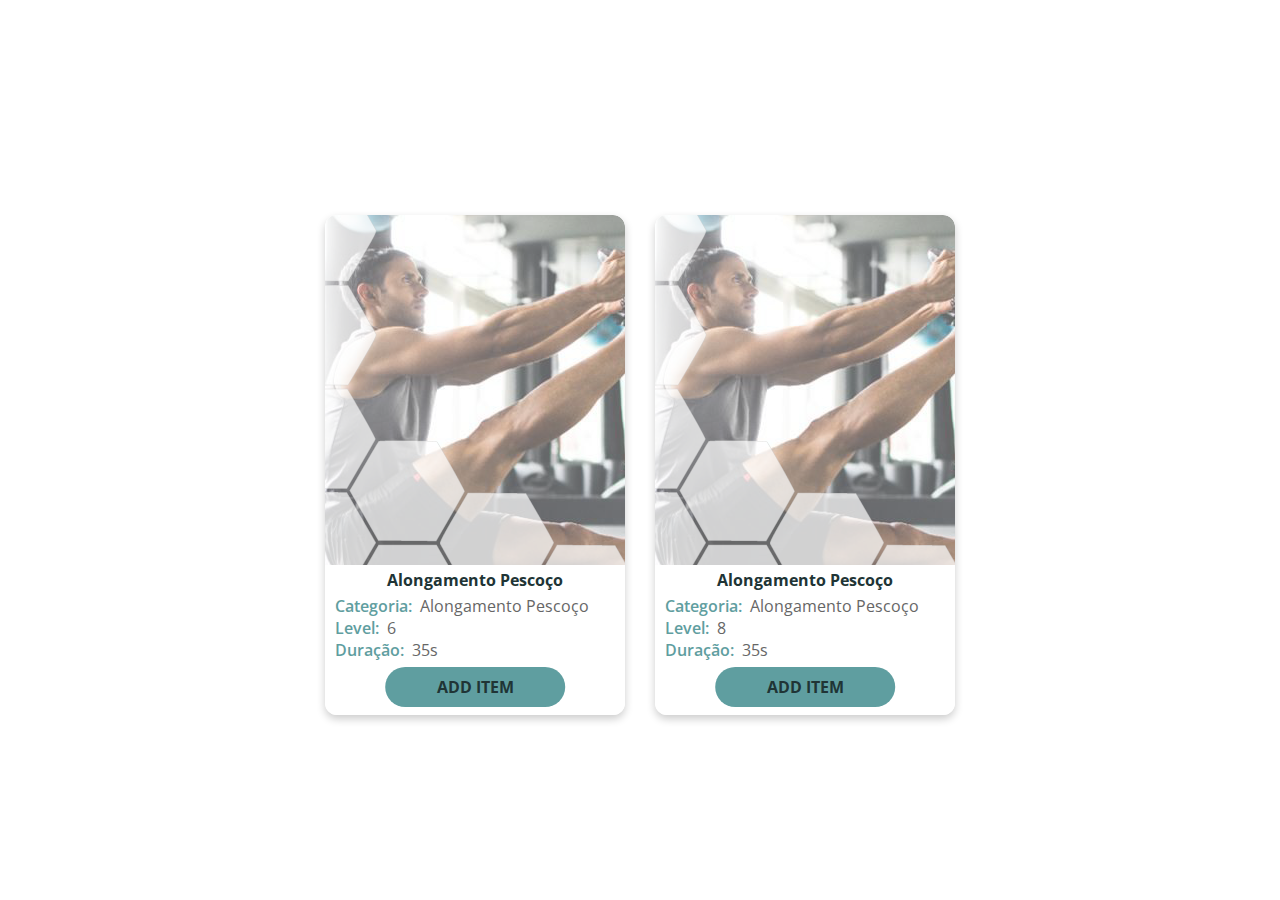
<file: components/Card/index.html>
<!DOCTYPE html>
<html lang="en">
  <head>
    <meta charset="UTF-8" />
    <meta name="viewport" content="width=device-width, initial-scale=1.0" />
    <link rel="stylesheet" href="style.css" />
    <title>Card</title>
  </head>

  <body>
    <div class="card">
      <div class="container">
        <div class="exercice">
          <img
            class="imgContent"
            src="../../assets/image/exercice.png"
            alt=""
          />
          <img class="imgEfect" src="../../assets/image/efect.png" alt="" />
        </div>

        <div class="infos">
          <div class="title">
            <strong>Alongamento Pescoço</strong>
          </div>
          <div class="text">
            <strong>Categoria:</strong>
            <p>Alongamento Pescoço</p>
          </div>
          <div class="text">
            <strong>Level:</strong>
            <p>6</p>
          </div>
          <div class="text">
            <strong>Duração:</strong>
            <p>35s</p>
          </div>
          <div class="buttonAdd">
            <a href="#" class="linkAdd">Add item</a>
          </div>
        </div>
      </div>
    </div>
    <!-- divisor -->
    <div class="card">
      <div class="container">
        <div class="exercice">
          <img
            class="imgContent"
            src="../../assets/image/exercice.png"
            alt=""
          />
          <img class="imgEfect" src="../../assets/image/efect.png" alt="" />
        </div>

        <div class="infos">
          <div class="title">
            <strong>Alongamento Pescoço</strong>
          </div>
          <div class="text">
            <strong>Categoria:</strong>
            <p>Alongamento Pescoço</p>
          </div>
          <div class="text">
            <strong>Level:</strong>
            <p>8</p>
          </div>
          <div class="text">
            <strong>Duração:</strong>
            <p>35s</p>
          </div>
          <div class="buttonAdd">
            <a href="#" class="linkAdd">Add item</a>
          </div>
        </div>
      </div>
    </div>
     <!-- divisor -->
  </body>
</html>
</file>
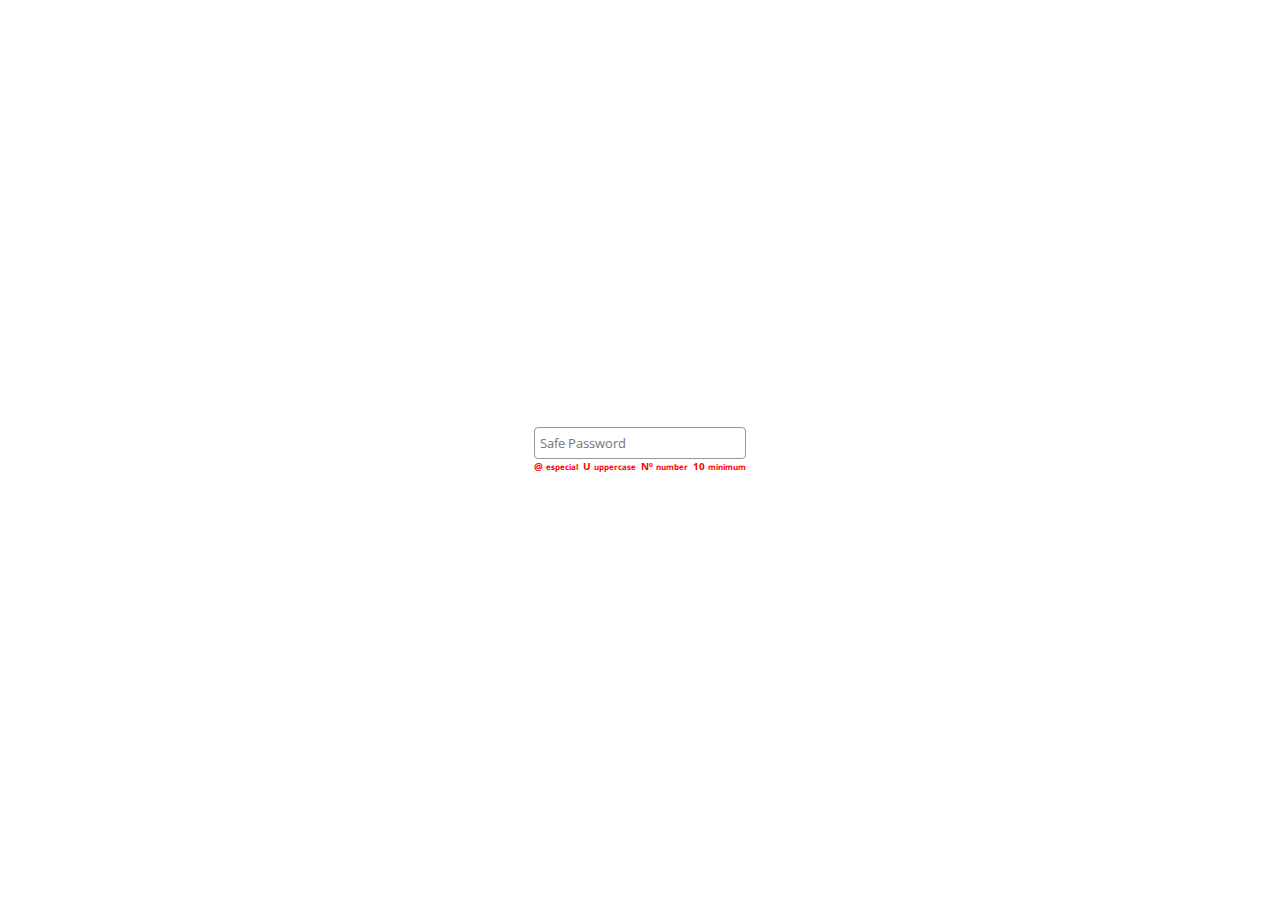
<file: components/ValidationFiel/index.html>
<!DOCTYPE html>
<html lang="en">
  <head>
    <meta charset="UTF-8" />
    <meta name="viewport" content="width=device-width, initial-scale=1.0" />
    <link rel="stylesheet" href="style.css" />
    <title>ValidationFiel</title>
  </head>

  <body>
    <div class="container">
      <input
        class="passwordField"
        id="password"
        type="password"
        placeholder="Safe Password"
        required
        oninput="validation()"
      />
      <div class="validators">
        <div>
          <span id="special" class="special">@</span>
          <small id="specialText">especial</small>
        </div>
        <div>
          <span id="uppercase" class="uppercase">U</span>
          <small id="uppercaseText">uppercase</small>
        </div>
        <div>
          <span id="number" class="number">Nº</span>
          <small id="numberText">number</small>
        </div>
        <div>
          <span id="minimum" class="minimum">10</span>
          <small id="minimumText">minimum</small>
        </div>
      </div>
    </div>

    <script>
      const password = document.getElementById('password');
      const special = document.getElementById('special');
      const specialText = document.getElementById('specialText');
      const uppercase = document.getElementById('uppercase');
      const uppercaseText = document.getElementById('uppercaseText');
      const number = document.getElementById('number');
      const numberText = document.getElementById('numberText');
      const minimum = document.getElementById('minimum');
      const minimumText = document.getElementById('minimumText');
      const minimumValue = minimum.innerHTML;

      function validation() {
        minimum.innerHTML = minimumValue - password.value.length;
        if (minimumValue - password.value.length <= 0) {
          minimum.innerHTML = 0;
          minimum.style.color = 'green';
          minimumText.style.color = 'green';
        } else {
          minimum.style.color = 'red';
          minimumText.style.color = 'red';
        }

        const regexUppercase = /[A-Z]+/g;
        if (regexUppercase.test(password.value) === true) {
          uppercase.style.color = 'green';
          uppercaseText.style.color = 'green';
        } else {
          uppercase.style.color = 'red';
          uppercaseText.style.color = 'red';
        }

        const regexNumber = /[0-9]+/g;
        if (regexNumber.test(password.value) === true) {
          number.style.color = 'green';
          numberText.style.color = 'green';
        } else {
          number.style.color = 'red';
          numberText.style.color = 'red';
        }

        const regexSpecial = /[^\w\s*]+/g;
        if (regexSpecial.test(password.value) === true) {
          special.style.color = 'green';
          specialText.style.color = 'green';
        } else {
          special.style.color = 'red';
          specialText.style.color = 'red';
        }
        if (
          minimumValue - password.value.length <= 0 &&
          /((?=.*\d)(?=.*\W+))(?![.\n])(?=.*[A-Z])(?=.*[a-z]).*$/g.test(
            password.value
          )
        ) {
          password.style.borderColor = 'green';      
        } else {
          password.style.borderColor = 'red';
}
      }
    </script>
  </body>
</html>
</file>
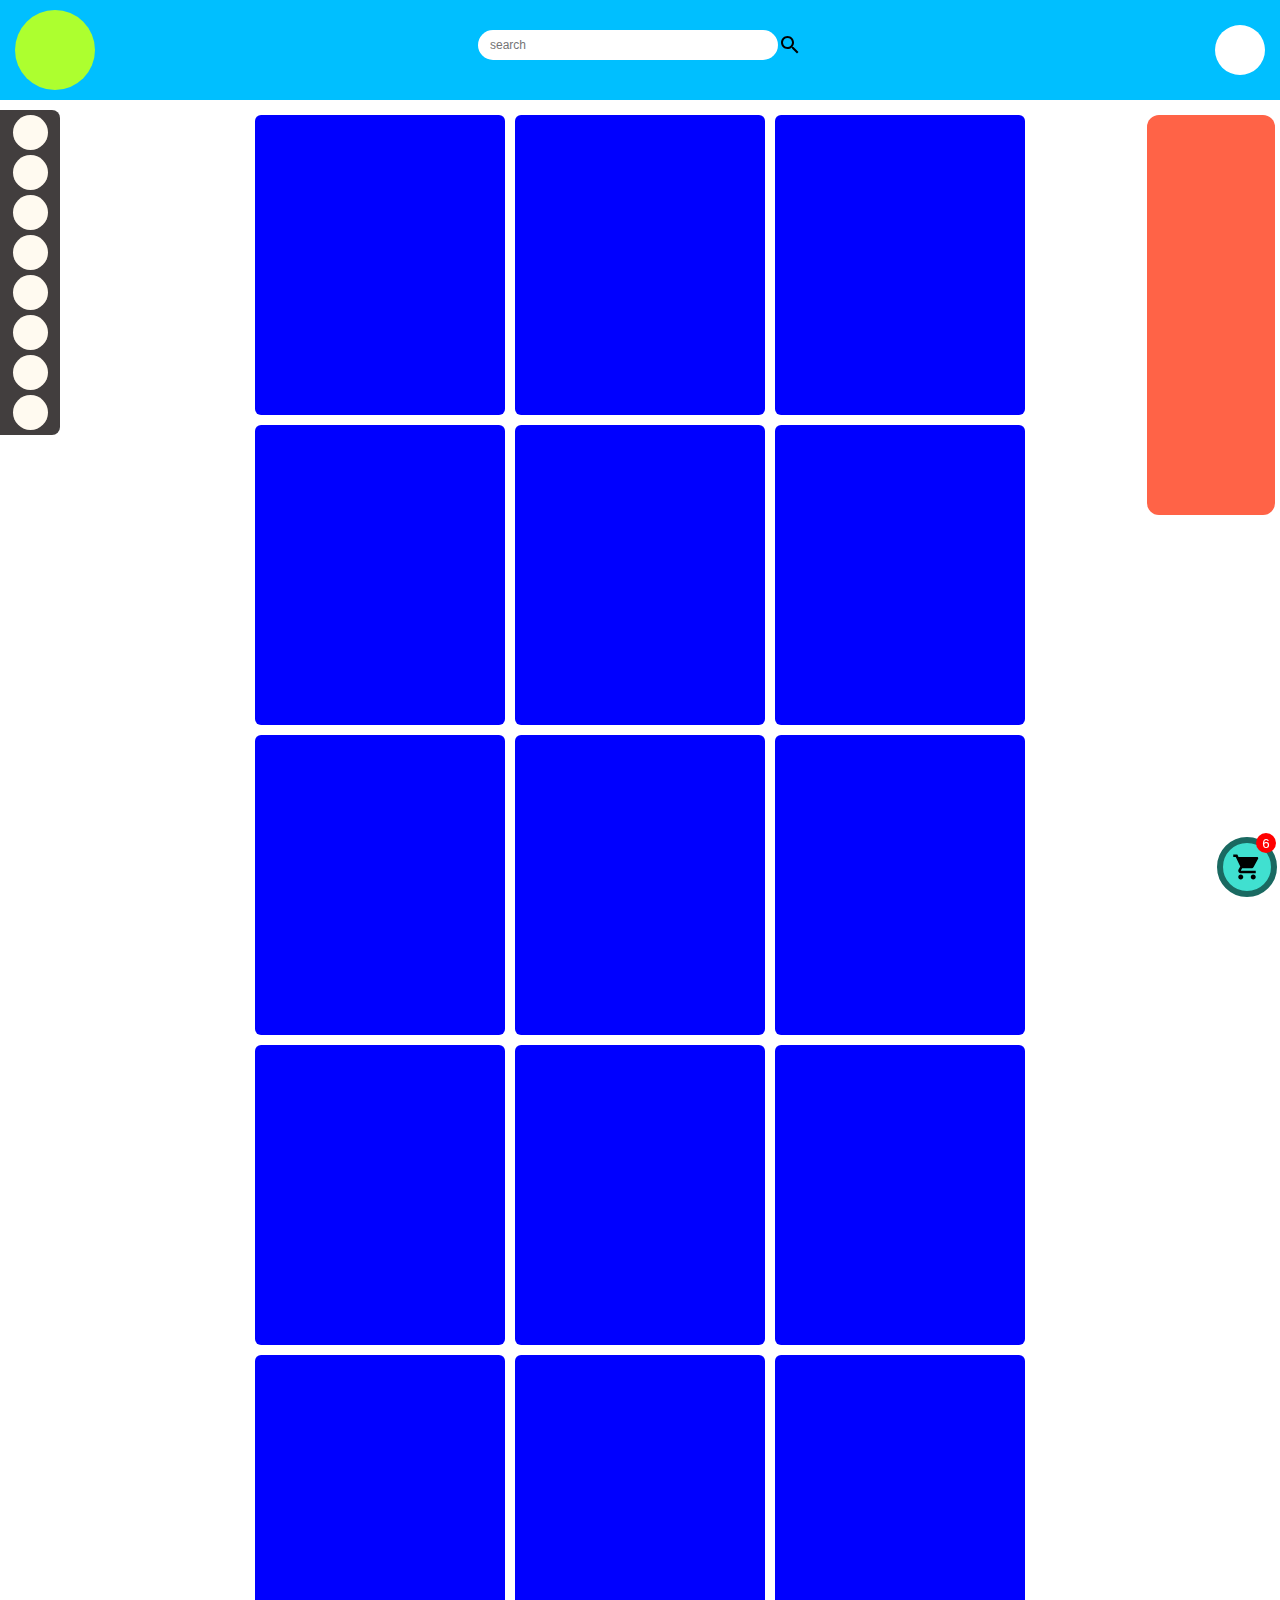
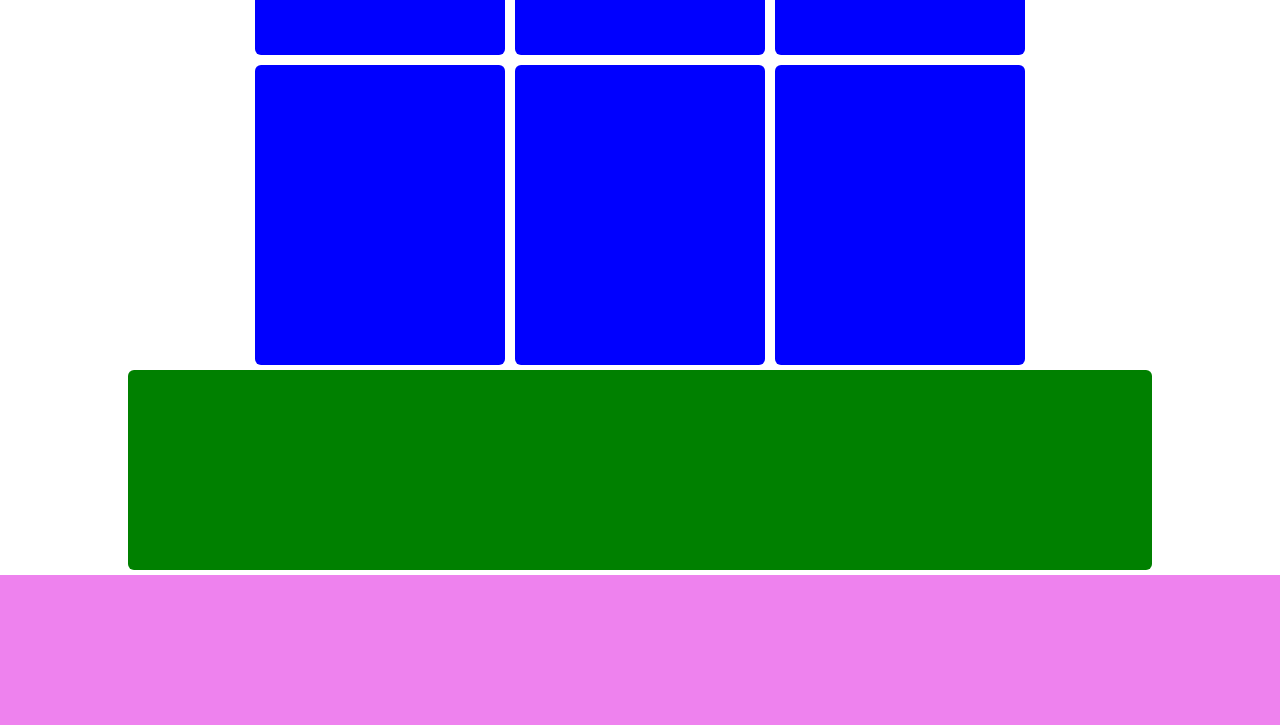
<file: HTML-CSS-JS/css-training/index.html>
<!DOCTYPE html>
<html lang="en">

<head>
    <meta charset="UTF-8">
    <meta name="viewport" content="width=device-width, initial-scale=1.0">
    <link rel="stylesheet" href="style.css" />
    <title>Treining</title>
</head>



<body>
    <div class="searchBox">
        <input class="searchInput" type="text" placeholder="search" />
        <img class="searchImg" src="../pages/WebStore/search-24px.svg" alt="search">
    </div>
    <header>
        <button class="login"></button>
        <button class="logo"></button>
    </header>
    <div class="content">
        <menu>
            <div class="menuContent">
                <button class="menuItem"></button>
                <button class="menuItem"></button>
                <button class="menuItem"></button>
                <button class="menuItem"></button>
                <button class="menuItem"></button>
                <button class="menuItem"></button>
                <button class="menuItem"></button>
                <button class="menuItem"></button>
            </div>
        </menu>
        <div class="products">
            <div class="item"></div>
            <div class="item"></div>
            <div class="item"></div>
            <div class="item"></div>
            <div class="item"></div>
            <div class="item"></div>
            <div class="item"></div>
            <div class="item"></div>
            <div class="item"></div>
            <div class="item"></div>
            <div class="item"></div>
            <div class="item"></div>
            <div class="item"></div>
            <div class="item"></div>
            <div class="item"></div>
            <div class="item"></div>
            <div class="item"></div>
            <div class="item"></div>
        </div>

        <aside></aside>
    </div>
    <div class="c"></div>
    <footer></footer>
    <button class="cart">
        <div id="alert">6</div>
        <img src="../pages/WebStore/shopping_cart-24px.svg" alt="">
    </button>
</body>


</html>
</file>
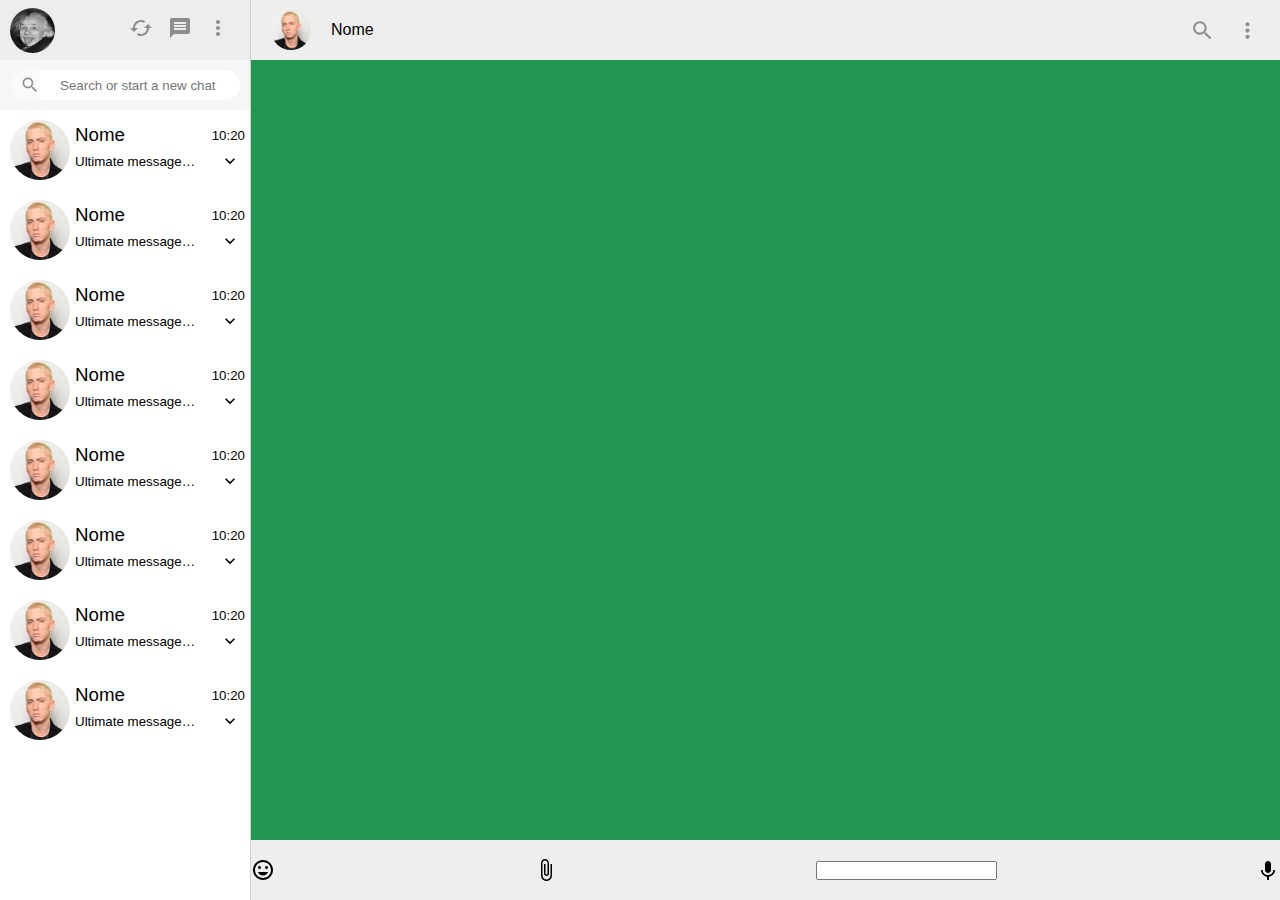
<file: HTML-CSS-JS/css-training/Grid-Flexbox/index.html>
<!DOCTYPE html>
<html lang="en">

<head>
    <meta charset="UTF-8">
    <meta name="viewport" content="width=device-width, initial-scale=1.0">
    <link rel="stylesheet" href="style.css" />
    <title>WhatsApp Clone</title>
</head>

<body>
    <div class="container">
        <div class="users">
            <div class="login">
                <img class="user-head" src="./assets/albert.jpg" alt="user img">
                <div class="user-options">
                    <img src="./assets/cached-24px.svg" alt="status"></img>
                    <img src="./assets/message-24px.svg" alt="new Msg"></img>
                    <img src="./assets/more_vert-24px.svg" alt="menu"></img>
                </div>
            </div>
            <div class="search">
                <div>
                    <img src="./assets/search-24px.svg" alt="searchIcon">
                </div>
                <input type="text" name="search" id="searchChat" placeholder="Search or start a new chat">
            </div>
            <div class="contacts">
                <div class="user-contact">
                    <img src="./assets/eminem.jpg" alt="user Contact">
                    <div class="user-contact-info">
                        <div class="user-contact-name-status">
                            <h3>Nome</h3>
                            <small>10:20</small>
                        </div>
                        <div class="user-contact-options">
                            <small dir="auto">Ultimate messagens will be appe </small>
                            <img src="./assets/keyboard_arrow_down-24px.svg" alt="contact Options">
                        </div>
                    </div>
                </div>
                <div class="user-contact">
                    <img src="./assets/eminem.jpg" alt="user Contact">
                    <div class="user-contact-info">
                        <div class="user-contact-name-status">
                            <h3>Nome</h3>
                            <small>10:20</small>
                        </div>
                        <div class="user-contact-options">
                            <small dir="auto">Ultimate messagens will be appe </small>
                            <img src="./assets/keyboard_arrow_down-24px.svg" alt="contact Options">
                        </div>
                    </div>
                </div>
                <div class="user-contact">
                    <img src="./assets/eminem.jpg" alt="user Contact">
                    <div class="user-contact-info">
                        <div class="user-contact-name-status">
                            <h3>Nome</h3>
                            <small>10:20</small>
                        </div>
                        <div class="user-contact-options">
                            <small dir="auto">Ultimate messagens will be appe </small>
                            <img src="./assets/keyboard_arrow_down-24px.svg" alt="contact Options">
                        </div>
                    </div>
                </div>
                <div class="user-contact">
                    <img src="./assets/eminem.jpg" alt="user Contact">
                    <div class="user-contact-info">
                        <div class="user-contact-name-status">
                            <h3>Nome</h3>
                            <small>10:20</small>
                        </div>
                        <div class="user-contact-options">
                            <small dir="auto">Ultimate messagens will be appe </small>
                            <img src="./assets/keyboard_arrow_down-24px.svg" alt="contact Options">
                        </div>
                    </div>
                </div>
                <div class="user-contact">
                    <img src="./assets/eminem.jpg" alt="user Contact">
                    <div class="user-contact-info">
                        <div class="user-contact-name-status">
                            <h3>Nome</h3>
                            <small>10:20</small>
                        </div>
                        <div class="user-contact-options">
                            <small dir="auto">Ultimate messagens will be appe </small>
                            <img src="./assets/keyboard_arrow_down-24px.svg" alt="contact Options">
                        </div>
                    </div>
                </div>
                <div class="user-contact">
                    <img src="./assets/eminem.jpg" alt="user Contact">
                    <div class="user-contact-info">
                        <div class="user-contact-name-status">
                            <h3>Nome</h3>
                            <small>10:20</small>
                        </div>
                        <div class="user-contact-options">
                            <small dir="auto">Ultimate messagens will be appe </small>
                            <img src="./assets/keyboard_arrow_down-24px.svg" alt="contact Options">
                        </div>
                    </div>
                </div>
                <div class="user-contact">
                    <img src="./assets/eminem.jpg" alt="user Contact">
                    <div class="user-contact-info">
                        <div class="user-contact-name-status">
                            <h3>Nome</h3>
                            <small>10:20</small>
                        </div>
                        <div class="user-contact-options">
                            <small dir="auto">Ultimate messagens will be appe </small>
                            <img src="./assets/keyboard_arrow_down-24px.svg" alt="contact Options">
                        </div>
                    </div>
                </div>
                <div class="user-contact">
                    <img src="./assets/eminem.jpg" alt="user Contact">
                    <div class="user-contact-info">
                        <div class="user-contact-name-status">
                            <h3>Nome</h3>
                            <small>10:20</small>
                        </div>
                        <div class="user-contact-options">
                            <small dir="auto">Ultimate messagens will be appe </small>
                            <img src="./assets/keyboard_arrow_down-24px.svg" alt="contact Options">
                        </div>
                    </div>
                </div>
            </div>
        </div>

        <div class="chat">
            <div class="chat-info">
                <div class="chat-user">
                    <img src="./assets/eminem.jpg" alt="user">
                    <h3>Nome</h3>
                </div>
                <div class="chat-option">
                    <img src="./assets/search-24px.svg" alt="search Msg">
                    <img src="./assets/more_vert-24px.svg" alt="menu">
                </div>
            </div>
            <div class="chat-box"></div>
            <div class="input-box">
                <img src="./assets/insert_emoticon-24px.svg" alt="emoticon">
                <img src="./assets/attach_file-24px.svg" alt="atatach file">
                <input type="text" name="message" id="userMassage">
                <img src="./assets/keyboard_voice-24px.svg" alt="Record message">
            </div>
        </div>

    </div>
</body>


</html>
</file>
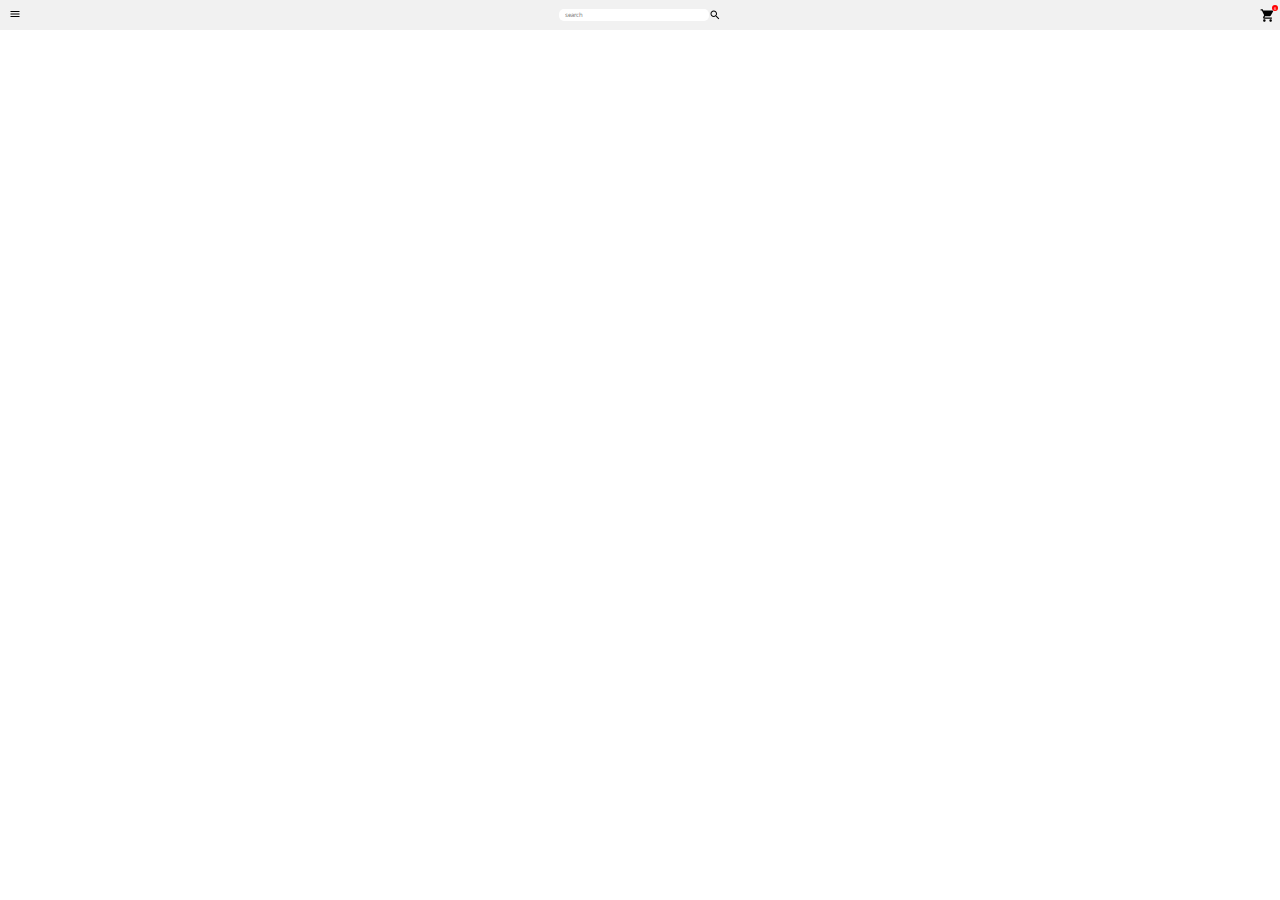
<file: HTML-CSS-JS/pages/WebStore/index.html>
<!DOCTYPE html>
<html lang="en">

<head>
    <meta charset="UTF-8">
    <meta name="viewport" content="width=device-width, initial-scale=1.0">
    <link rel="stylesheet" href="style.css" />
    <title>Css Training</title>
</head>

<body>
    <div class="container">
        <header>
            <button id="menuBtn">
            <img id="menuImg" src="./menu-24px.svg" alt="search">
            </button>

            <div id="dropdown-content">
                <p>Hello World!</p>
                <p>Hello World!</p>
            </div>

            <div id="searchBox">
                <input id="searchInput" type="text" placeholder="search" />
                <img id="searchImg" src="./search-24px.svg" alt="search">
            </div>
            <div id="alert">
                <div id="pin">6</div>
                <img id="CartImg" src="./shopping_cart-24px.svg" alt="alert">
            </div>
        </header>
    </div>
</body>

</html>
</file>
<file: components/Card/style.css>
@import url('https://fonts.googleapis.com/css?family=Open+Sans&display=swap');

* {
  margin: 0px;
  padding: 0px;
  text-decoration: none;
  font-family: 'Open Sans', sans-serif;
}

body {
  width: 100%;
  height: 100%;
  display: flex;
  justify-content: center;
  flex-wrap: wrap;
  position: absolute;
}

.card {
  width: 300px;
  height: 500px;
  position: relative;
  right: 0;
  top: 50%;
  transform: translate(0%, -50%);
  margin: 15px;
  border-radius: 12px;
  cursor: pointer;
  box-shadow: 0 4px 8px 0 rgba(0, 0, 0, 0.2);
  transition: 0.3s;
}
.card:hover {
  box-shadow: 0 8px 16px 0 rgba(0, 0, 0, 0.2);
}
.container {
  width: 100%;
  height: 100%;
  position: relative;
  background-color: white;
  border-radius: 12px;
}
.exercice {
  width: 300px;
  height: 350px;
  position: relative;
  overflow: hidden;
  opacity: 0.6;
  transition: all 0.5s;
}
.container:hover .exercice {
  opacity: 1;
}

.imgContent {
  width: 300px;
  height: 350px;
  position: absolute;
  right: 0px;
  top: 0px;
  border-radius: 12px 12px 0 0;
}
.imgEfect {
  width: 100%;
  height: 100%;
  position: relative;
  right: 0px;
  top: 0px;
  border-radius: 12px 12px 0 0;
  opacity: 0.7;
  transition: all 0.5s;
}
.container:hover .imgEfect {
  opacity: 0;
  transform: translate(-50%);
}
.infos {
  width: 300px;
  height: 150px;
  position: absolute;
  top: 350px;
  display: flex;
  flex-direction: column;
}
.text {
  display: flex;
  color: #666;
}
.title strong {
  margin-top: 4px;
  margin-bottom: 4px;
  display: flex;
  justify-content: center;
  color: rgb(32, 52, 53);
}
.text strong {
  margin-left: 10px;
  margin-right: 8px;
  font-weight: 600;
  text-align: center;
  color: cadetblue;
}
.text p {
  font-weight: 400;
  font-size: 16px;
}
.buttonAdd {
  width: 180px;
  height: 40px;
  position: relative;
  right: 100px;
  top: 6px;
  transform: translate(89%);
  border-radius: 25px;
  background-color: cadetblue;
  color: aliceblue;
  transition: all 0.5s;
}

.linkAdd {
  width: 100%;
  height: 100%;
  display: flex;
  align-items: center;
  justify-content: center;
  color: rgb(32, 52, 53);
  border-radius: 25px;
  text-transform: uppercase;
  font-weight: 700;
}

.linkAdd:hover {
  background-color: rgb(32, 52, 53);
  color: aliceblue;
}
</file>
<file: components/ValidationFiel/style.css>
@import url('https://fonts.googleapis.com/css?family=Open+Sans&display=swap');

* {
  margin: 0px;
  padding: 0px;
  text-decoration: none;
  font-family: 'Open Sans', sans-serif;
}

body {
  width: 100%;
  height: 100%;
  display: flex;
  justify-content: center;
  flex-wrap: wrap;
  position: absolute;
}
.container {
  width: auto;
  height: auto;
  position: absolute;
  top: 50%;
  left: 50%;
  transform: translate(-50%, -50%);
  display: flex;
  flex-direction: column;
  align-items: flex-start;
  justify-content: center;
}

.validators {
  width: 100%;
  height: auto;
  display: flex;
  align-items: flex-start;
  justify-content: space-between;
  color: red;
  font-size: 10px;
  font-weight:bold ;
}
.validators div {
  width: auto;
  height: auto;
  display: flex;
  align-items: center;
  justify-content: start;
  color: red;
  font-weight:bold ;
}
.validators small {
font-size: 8px;
margin-left: 3px;
}
.passwordField {
  width: 200px;
  height: 30px;
  border-radius: 4px;
  border: solid 1px;
  border-color: #999;
  padding-left: 5px;
  padding-right: 5px;
}
.passwordField:hover {
  border-color: #666;
}

.passwordField:focus{
  outline: none !important;
  border-radius: 4px;
  border-color: red;
}
</file>
<file: HTML-CSS-JS/css-training/style.css>
* {
    padding: 0;
    margin: 0;
    box-sizing: border-box;
}

html {
    background-color: white;
    width: 100%;
    height: auto;
    position: absolute;
}

div {
    width: 250px;
    height: 300px;
    text-align: center;
}

body {
    width: 100%;
    height: auto;
    margin: 0px auto 0px auto;
    display: flex;
    flex-direction: column;
    align-items: center;
    justify-content: center;
}

header {
    width: 100%;
    height: 100px;
    margin: 0px auto 5px auto;
    background-color: deepskyblue;
    position: absolute;
    top: 0px;
    z-index: 10;
}

.logo {
    width: 80px;
    height: 80px;
    border-radius: 50%;
    border: none;
    position: absolute;
    top: 50%;
    transform: translate(0%, -50%);
    left: 15px;
    cursor: pointer;
    background-color: greenyellow;
}

.searchBox {
    height: auto;
    width: auto;
    display: flex;
    justify-content: center;
    align-items: center;
    position: sticky;
    margin-top: 30px;
    top: 5px;
    z-index: 100;
}

.searchInput {
    height: 30px;
    width: 300px;
    border-radius: 15px;
    font-size: 12px;
    padding: 12px;
    border: none;
    outline: none;
}

.searchImg {
    height: 24px;
    width: auto;
}

.login {
    width: 50px;
    height: 50px;
    border-radius: 50%;
    border: none;
    position: absolute;
    top: 50%;
    transform: translate(0%, -50%);
    right: 15px;
    cursor: pointer;
    background-color: white;
}

.login:hover {
    background-color: #ccc;
}

.content {
    width: 100%;
    height: auto;
    display: flex;
}

menu {
    width: 60px;
    max-width: 60px;
    height: 100%;
    background-color: white;
    position: fixed;
    margin-top: 50px;
}

.menuContent {
    width: 100%;
    height: auto;
    padding-top: 5px;
    display: flex;
    flex-direction: column;
    justify-content: center;
    align-items: center;
    border-radius: 0 8px 8px 0;
    background-color: rgb(66, 62, 62);
}

.menuItem {
    width: 35px;
    height: 35px;
    border-radius: 50%;
    margin-bottom: 5px;
    border: none;
    background-color: floralwhite;
    cursor: pointer;
}

.menuItem:hover {
    background-color: rgb(148, 145, 141);
}

.products {
    width: 80%;
    height: auto;
    display: flex;
    flex-wrap: wrap;
    align-items: center;
    justify-content: center;
    margin: 50px auto 0px auto;
}

.item {
    background-color: blue;
    margin: 5px;
    min-width: 80px;
    border-radius: 6px;
}

aside {
    width: 10%;
    height: 400px;
    border-radius: 12px;
    background-color: tomato;
    position: absolute;
    right: 5px;
    top: 115px
}

.c {
    background-color: green;
    height: 200px;
    width: 80%;
    border-radius: 6px;
}

footer {
    width: 100%;
    height: 150px;
    margin-top: 5px;
    margin-bottom: 2px;
    position: relative;
    background-color: violet;
}

.cart {
    width: 60px;
    height: 60px;
    border-radius: 50%;
    border: 6px solid rgb(26, 105, 97);
    background-color: turquoise;
    display: flex;
    align-items: center;
    justify-content: center;
    color: white;
    position: fixed;
    right: 3px;
    bottom: 3px;
    cursor: pointer;
    z-index: 5;
}

.cart:hover {
    background-color: rgb(26, 105, 97);
    border-color: teal;
}

.cart img {
    width: 30px;
    height: auto;
}

#alert {
    width: 20px;
    height: 20px;
    border-radius: 50%;
    background-color: red;
    position: absolute;
    top: -10px;
    right: -5px;
    display: flex;
    align-items: center;
    justify-content: center;
}
</file>
<file: HTML-CSS-JS/css-training/Grid-Flexbox/style.css>
* {
    padding: 0;
    margin: 0;
    box-sizing: border-box;
    outline: none;
    font-family: -apple-system, BlinkMacSystemFont, 'Segoe UI', Roboto, Oxygen, Ubuntu, Cantarell, 'Open Sans', 'Helvetica Neue', sans-serif;
    font-weight: lighter;
}

::-webkit-scrollbar {
    width: 8px;
}

 ::-webkit-scrollbar-track {
    background: #f1f1f1;
}

 ::-webkit-scrollbar-thumb {
    background: #ccc;
}

 ::-webkit-scrollbar-thumb:hover {
    background: #999;
}

body {
    width: 100%;
    height: 100%;
}

.container {
    display: grid;
    grid-template-columns: 250px auto;
    height: 100vh;
    background-color: #2196F3;
}

.users {
    display: block;
    height: auto;
    background-color: #fff;
}

.login {
    width: 250px;
    height: 60px;
    display: flex;
    align-items: center;
    justify-content: space-between;
    background-color: #ededed;
    padding: 10px;
}

.user-head {
    width: 45px;
    height: 45px;
    border-radius: 50%;
    cursor: pointer;
}

.user-options img {
    margin-right: 10px;
    opacity: 0.4;
    cursor: pointer;
}

.search {
    width: 250px;
    height: 50px;
    display: flex;
    align-items: center;
    justify-content: center;
    background-color: #f6f6f6;
    padding: 10px;
}

.search input {
    width: 200px;
    height: 30px;
    border-radius: 0px 15px 15px 0px;
    border: none;
    background-color: #fff;
    padding: 5px 20px 5px 20px;
    font-weight: normal;
}

.search div {
    height: 30px;
    width: 30px;
    display: flex;
    align-items: center;
    border-radius: 15px 0px 0px 15px;
    background-color: #fff;
    opacity: 0.4;
    padding-left: 10px;
    cursor: pointer;
}

.search img {
    width: 20px;
    height: 20px;
    background-color: #fff;
}

.contacts {
    width: 250px;
    height: calc(100vh - 110px);
    overflow: auto;
    overflow-x: hidden;
    display: block;
}

.user-contact {
    display: flex;
    width: 100%;
    align-items: center;
    padding: 5px;
    cursor: pointer;
}

.user-contact img {
    width: 60px;
    height: 60px;
    border-radius: 50%;
    margin: 5px;
}

.user-contact:hover {
    background-color: #f6f6f6;
}

.user-contact-info {
    width: 100%;
    display: flex;
    flex-direction: column;
}

.user-contact-name-status {
    display: flex;
    align-items: center;
    justify-content: space-between;
}

.user-contact-name-status h3 {
    font-weight: 400;
}

.user-contact-options {
    width: 100%;
    display: flex;
    align-items: center;
    justify-content: space-between;
}

.user-contact-options small {
    width: 120px;
    white-space: nowrap;
    overflow: hidden;
    text-overflow: ellipsis;
}

.user-contact-options img {
    width: 20px;
    height: 20px;
}


/* CHAT */

.chat {
    display: block;
    height: 100%;
    background-color: #219653;
    border-left: 1px solid #cecece;
}

.chat-info {
    width: 100%;
    height: 60px;
    display: flex;
    align-items: center;
    justify-content: space-between;
    background-color: #eee;
}

.chat-user {
    width: 100%;
    display: flex;
    align-items: center;
    cursor: pointer;
    margin-right: 20px;
}

.chat-user img {
    width: 40px;
    height: 40px;
    border-radius: 50%;
    margin: 0px 20px 0px 20px;
    cursor: pointer;
}

.chat-user h3 {
    font-weight: 300;
    font-size: 1rem;
}

.chat-option {
    display: flex;
    align-items: center;
}

.chat-option img {
    width: 25px;
    height: 25px;
    margin-right: 20px;
    opacity: 0.4;
    cursor: pointer;
}

.chat-box {
    height: calc(100vh - 120px);
}

.input-box {
    width: 100%;
    height: 60px;
    display: flex;
    align-items: center;
    justify-content: space-between;
    background-color: #eee;
}
</file>
<file: HTML-CSS-JS/pages/WebStore/style.css>
@import url('https://fonts.googleapis.com/css?family=Open+Sans&display=swap');
    * {
        margin: 0px;
        padding: 0px;
        text-decoration: none;
        font-family: 'Open Sans', sans-serif;
        box-sizing: border-box;
    }
    
    button {
        cursor: pointer;
    }
    
    .container {
        width: 100%;
        height: 100vh;
        position: relative;
    }
    
    header {
        position: absolute;
        top: 0px;
        width: 100%;
        height: 30px;
        background-color: #f1f1f1;
        display: flex;
        align-items: center;
        justify-content: center;
    }
    
    #menuBtn {
        height: 30px;
        width: auto;
        position: absolute;
        left: 5px;
        outline: none;
        border: none;
        display: inline-block;
    }
    
    #menuImg {
        height: 12px;
        width: auto;
        position: absolute;
        left: 4px;
        top: 8px;
    }
    
    #menuImg:hover {
        height: 16px;
        width: auto;
        position: absolute;
        left: 0px;
        top: 6px;
    }
    
    #dropdown-content {
        display: none;
        position: absolute;
        background-color: #f9f9f9;
        min-width: 160px;
        box-shadow: 0px 8px 16px 0px rgba(0, 0, 0, 0.2);
        padding: 12px 16px;
        z-index: 1;
    }
    
    #menuBtn:hover #dropdown-content {
        display: block;
    }
    
    #searchBox {
        height: auto;
        width: auto;
        display: flex;
        justify-content: center;
        align-items: center;
    }
    
    #searchInput {
        height: 10px;
        width: 150px;
        border-radius: 5px;
        font-size: 6px;
        padding: 6px;
        border: none;
        outline: none;
    }
    
    #searchImg {
        height: 12px;
        width: auto;
    }
    
    #alert {
        height: 30px;
        width: 20px;
        position: absolute;
        right: 0px;
        top: 0px;
        display: flex;
        align-items: center;
    }
    
    #pin {
        width: 6px;
        height: 6px;
        border-radius: 50%;
        background-color: red;
        position: absolute;
        right: 2px;
        top: 5px;
        font-size: 4px;
        color: #fff;
        display: flex;
        align-items: center;
        justify-content: center;
        z-index: 1;
    }
    
    #CartImg {
        width: 15px;
        height: 15px;
    }
</file>
